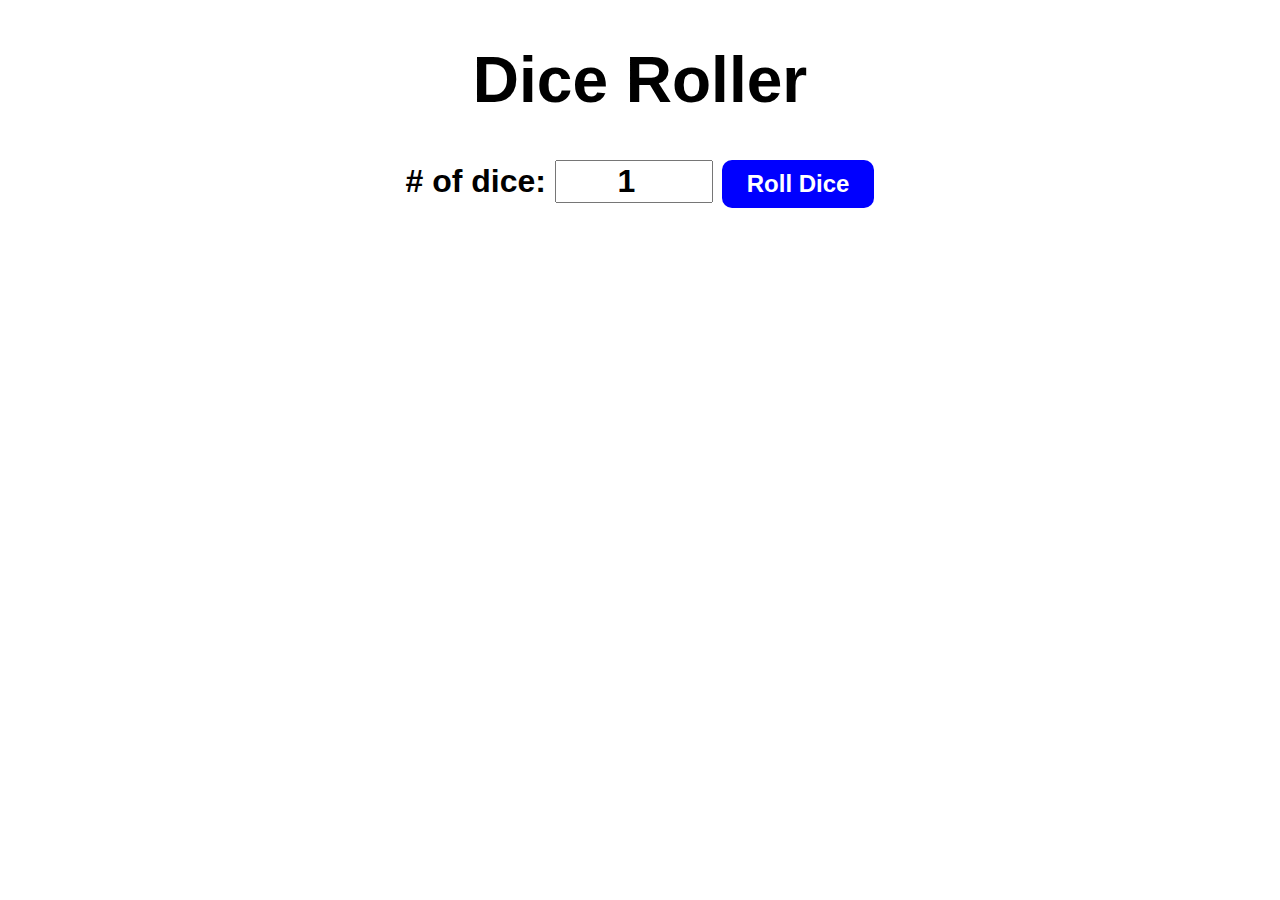
<file: Dice_Roller_Program/index.html>
<!DOCTYPE html>
<html lang="en">
<head>
    <meta charset="UTF-8">
    <meta name="viewport" content="width=device-width, initial-scale=1.0">
    <title>My Website</title>
    <link rel="stylesheet" href="style.css">
</head>
<body>

    <div id="container">
        <h1>Dice Roller</h1>
        <label># of dice:</label>
        <input type="number" value="1" min="1" id="numOfDice">
        <button onclick="rollDice()">Roll Dice</button>
        <div id="diceResults"></div>
        <div id="diceImages"></div>

    </div>

    <script src="index.js"></script>
    
</body>
</html>
</file>
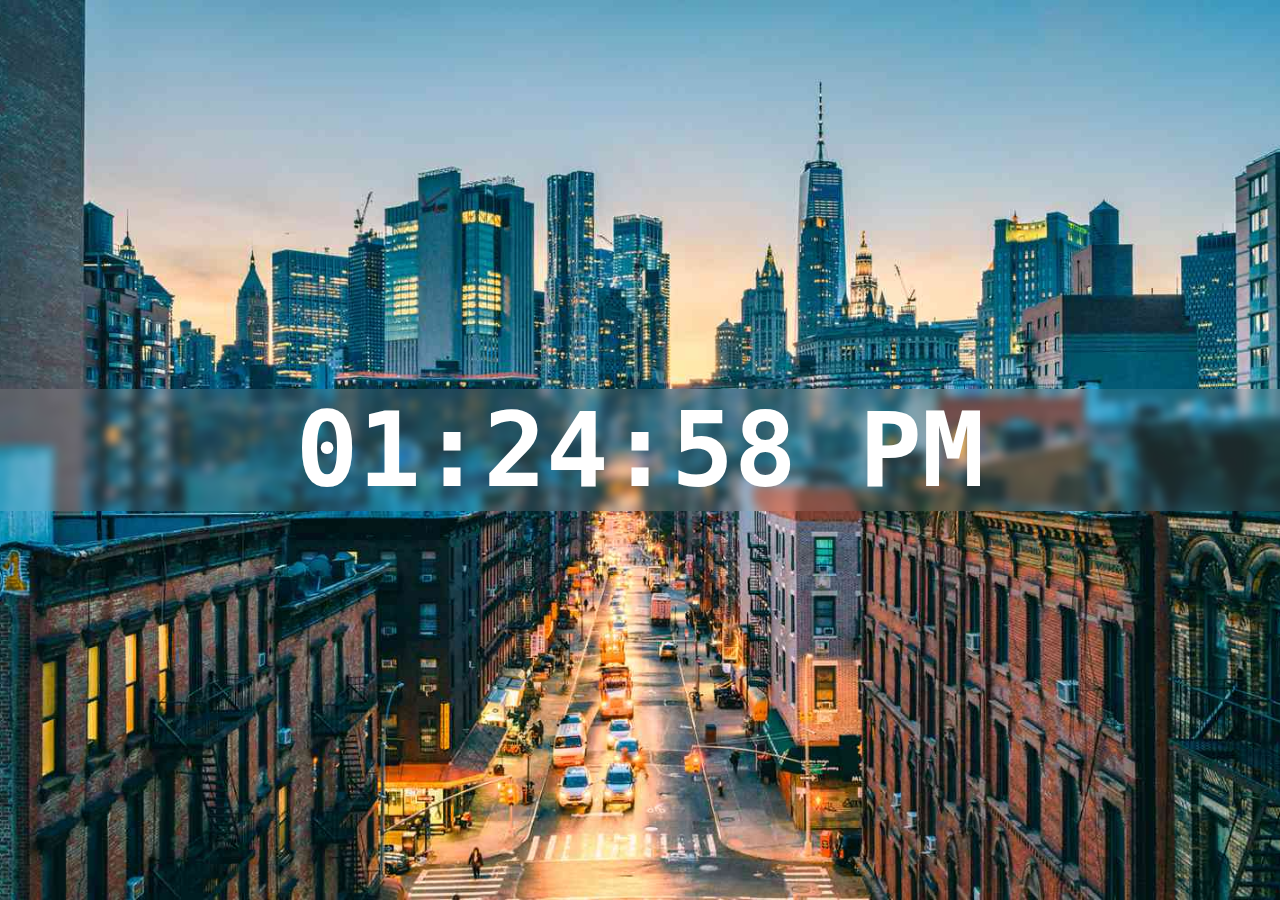
<file: Digital_Clock_Program/index.html>
<!DOCTYPE html>
<html lang="en">
<head>
    <meta charset="UTF-8">
    <meta name="viewport" content="width=device-width, initial-scale=1.0">
    <title>Document</title>
    <link rel="stylesheet" href="style.css">
</head>
<body>
    
    <div id="clock-container">
        <div id="clock">00:00:00</div>
    </div>

    <script src="index.js"></script>
</body>
</html>
</file>
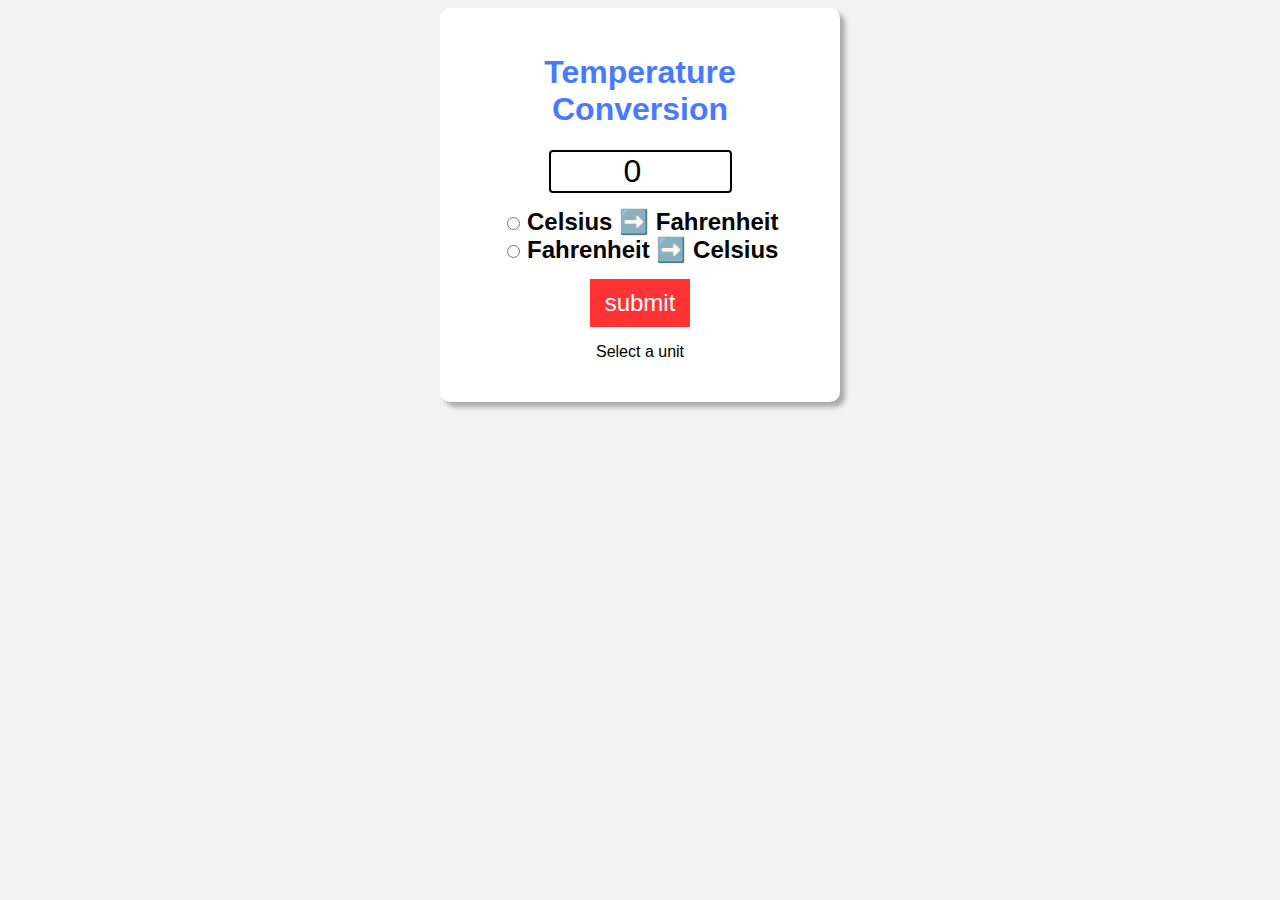
<file: Temperature_Conversion_Program/index.html>
<!DOCTYPE html>
<html lang="en">
<head>
    <meta charset="UTF-8">
    <meta name="viewport" content="width=device-width, initial-scale=1.0">
    <title>My Website</title>
    <link rel="stylesheet" href="style.css">
</head>
<body>

    <form>
        <h1>Temperature Conversion</h1>
        <input type="number" id="textBox" value="0"><br>

        <input type="radio" id="toFahrenheit" name="unit">
        <label for="toFahrenheit">Celsius ➡️ Fahrenheit</label><br>

        <input type="radio" id="toCelsius" name="unit">
        <label for="toCelsius">Fahrenheit ➡️ Celsius</label><br>

        <button type="button" onclick="convert()">submit</button>
        <p id="result">Select a unit</p>

    </form>

    <script src="index.js"></script>
    
</body>
</html>
</file>
<file: Dice_Roller_Program/style.css>
#container{
    font-family: Ariel, sans-serif;
    text-align: center;
    font-size: 2rem;
    font-weight: bold;
}
button{
    font-size: 1.5rem;
    padding: 10px 25px;
    border-radius: 10px;
    border: none;
    background-color: hsl(240, 100%, 50%);
    color: white;
    font-weight: bold;
    cursor: pointer;
}
button:hover{
    background-color: hsl(240, 100%, 60%);
}
button:active{
    background-color: hsl(240, 100%, 70%);
}
input{
    font-size: 2rem;
    width: 150px;
    text-align: center;
    font-weight: bold;
}
#diceResult{
    margin: 25px;
}
#diceImages img{
    width: 125px;
    margin: 5px;
}
</file>
<file: Digital_Clock_Program/style.css>
body{
    background-image: url(background.jpg);
    background-position: center;
    background-repeat: no-repeat;
    background-size: cover;
    background-attachment: fixed;
    margin: 0;

}
#clock-container{
    display: flex;
    justify-content: center;
    align-items: center;
    height: 100vh;
}
#clock{
    font-family: monospace;
    color: white;
    font-size: 6.5rem;
    font-weight: bold;
    text-align: center;
    backdrop-filter: blur(5px);
    background-color: hsla(0,0%,100%,0.1);
    width: 100%;
}
</file>
<file: Temperature_Conversion_Program/style.css>
body{
    font-family: Ariel, sans-serif;
    background-color: hsl(0, 0%, 95%);
}
h1{
    color: hsl(223, 100%, 64%);
}
form{
    background-color: hsl(0, 0%, 100%);
    text-align: center;
    max-width: 350px;
    margin: auto;
    padding: 25px;
    border-radius: 10px;
    box-shadow: 5px 5px 5px hsl(0, 0%, 0%, 0.3);
}
#textBox{
    width: 50%;
    text-align: center;
    font-size: 2em;
    border: 2px solid hsl(0, 0%, 0%);
    border-radius: 4px;
    margin-bottom: 15px;
}
label{
    font-size: 1.5em;
    font-weight: bold;
}
button{
    margin-top: 15px;
    background-color: hsl(0, 100%, 60%);
    color: white;
    font-size: 1.5em;
    border: none;
    padding: 10px 15px;
    cursor: pointer;

}
button:hover{
    background-color: red;
}
result{
    font-size: 1.75em;
    font-weight: bold;
}
</file>
